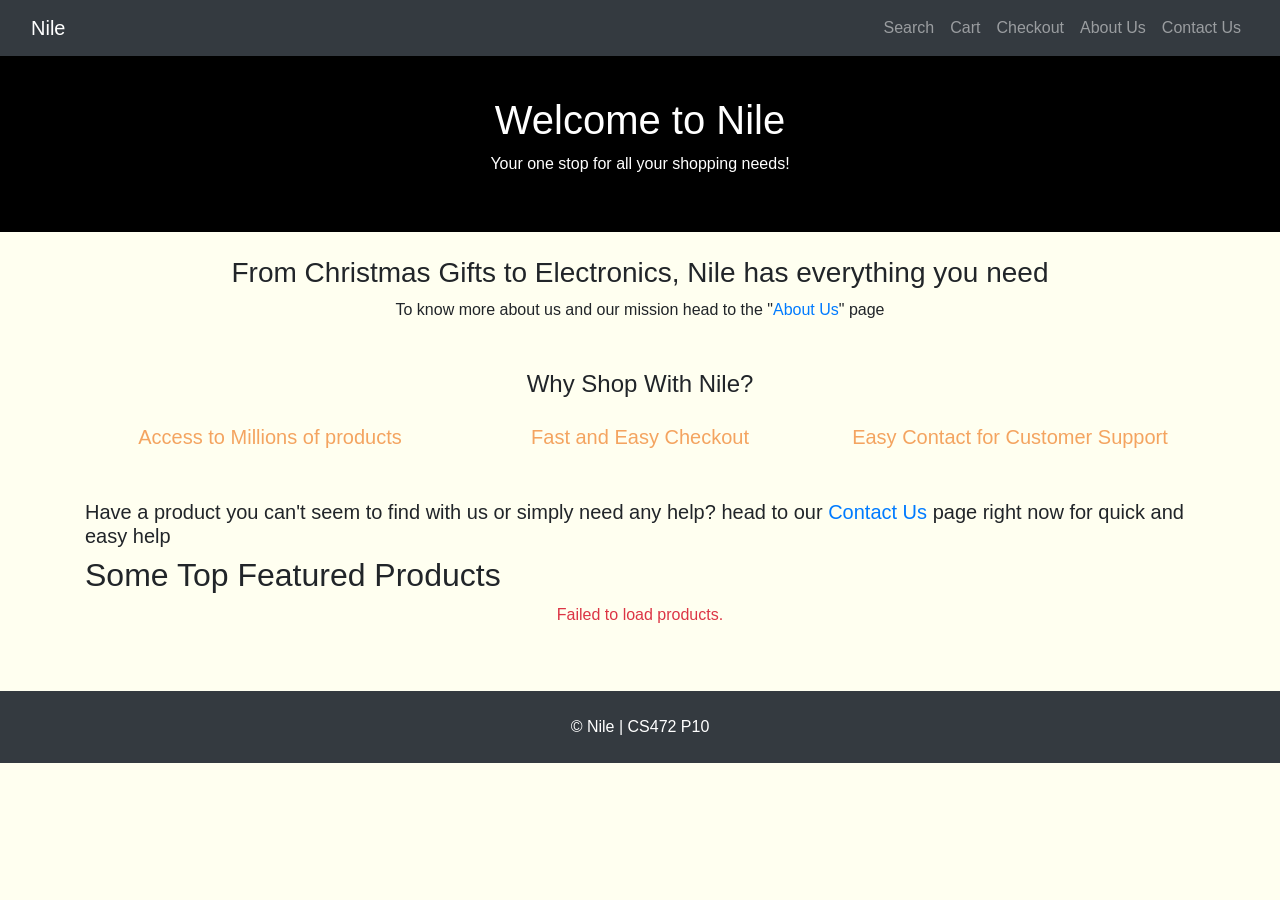
<file: index.html>
<html lang="en">
<head>
  <meta charset="UTF-8">
  <meta name="Dhruv Jain" content="width=device-width">
  <title>Nile-Home</title>
<link rel="stylesheet" href="https://cdn.jsdelivr.net/npm/bootstrap@4.4.1/dist/css/bootstrap.min.css" integrity="sha384-Vkoo8x4CGsO3+Hhxv8T/Q5PaXtkKtu6ug5TOeNV6gBiFeWPGFN9MuhOf23Q9Ifjh" crossorigin="anonymous">  
<link rel="stylesheet" href="css/styles.css">
</head>
<body>
  <nav class="navbar navbar-expand-lg navbar-dark bg-dark">
    <div class="container-fluid">

      <a class="navbar-brand" href="index.html">Nile</a>

      <div class="collapse navbar-collapse justify-content-end" id="mainNavbar">
        <ul class="navbar-nav">

          <li class="nav-item">
            <a class="nav-link" href="products.html">Search</a>
          </li>

          <li class="nav-item">
            <a class="nav-link" href="cart.html">Cart</a>
          </li>

          <li class="nav-item">
            <a class="nav-link" href="checkout.html">Checkout</a>
          </li>

          <li class="nav-item">
            <a class="nav-link" href="about.html">About Us</a>
          </li>

          <li class="nav-item">
            <a class="nav-link" href="contact-us.html">Contact Us</a>
          </li>

        </ul>
      </div>
    </div>
  </nav>

  <header class="hero text-center">
    <h1>Welcome to Nile</h1>
    <p>Your one stop for all your shopping needs!</p>
  </header>

  <main class="container mt-4">
    <h3 class="text-center">From Christmas Gifts to Electronics, Nile has everything you need</h3>

    <div class="text-center">
      <p>To know more about us and our mission head to the "<a href="about.html">About Us</a>" page</p>
    </div>

    
    <section class="container my-5 text-center">
    <h4>Why Shop With Nile?</h4>

    <div class="row mt-4">
      <div class="col-md-4 home-line">Access to Millions of products</div>
      <div class="col-md-4 home-line">Fast and Easy Checkout</div>
      <div class="col-md-4 home-line">Easy Contact for Customer Support</div>
    </div>
  </section>

<h5>Have a product you can't seem to find with us or simply need any help? head to our <a href="contact-us.html">Contact Us</a> page right now for quick and easy help</h5>


    <h2>Some Top Featured Products</h2>
    <div class="row" id="product-list"></div>
  </main>

  <footer class="bg-dark text-white text-center py-4 mt-5">
    <p class="mb-0">&copy; Nile | CS472 P10 </p>
  </footer>

  <script src="js/script.js"></script>
</body>
</html>
</file>
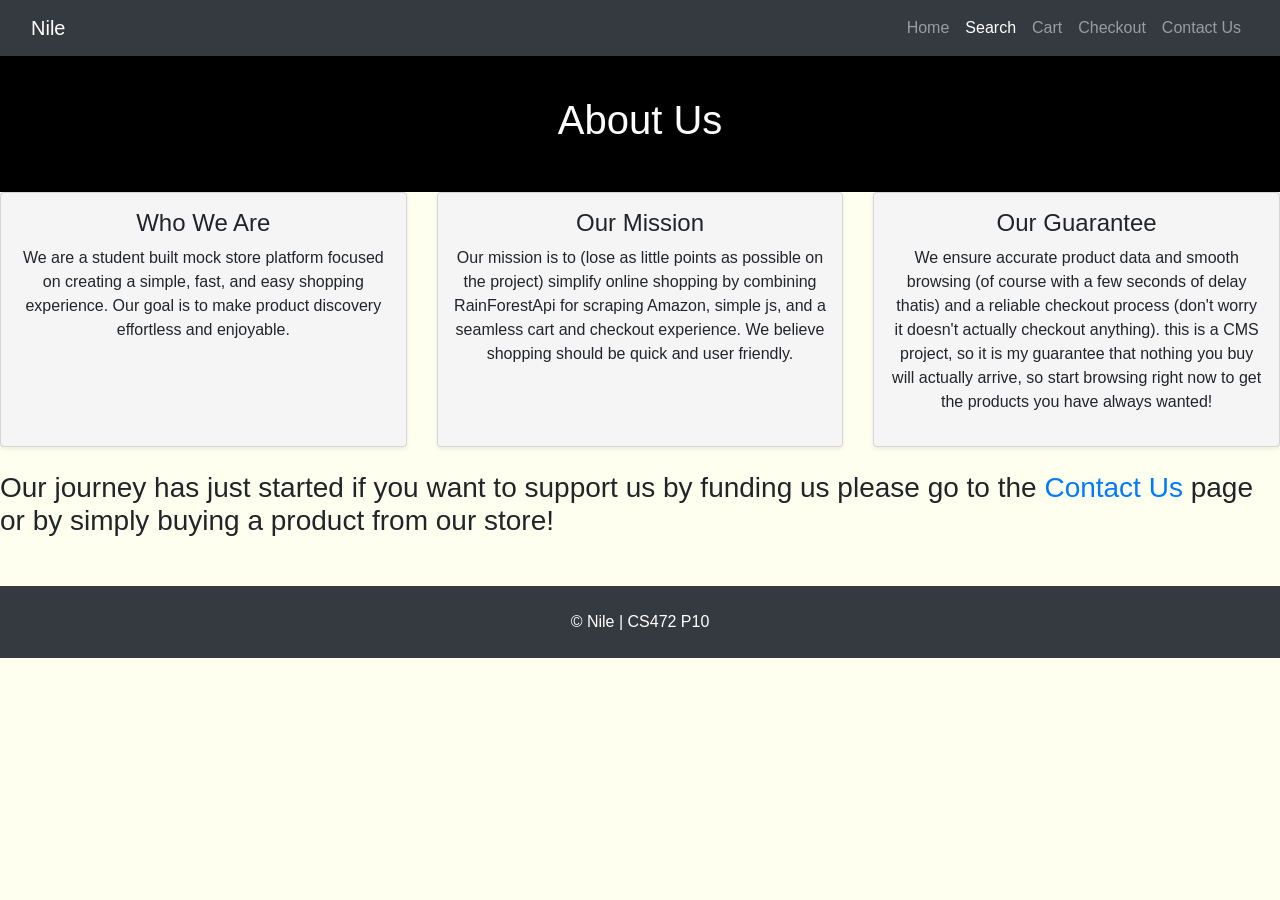
<file: about.html>
<html>
<head>
  <meta charset="UTF-8">
  <meta name="Dhruv JAIN" content="width=device-width">
  <title>Nile-About Us</title>
  <link rel="stylesheet" href="https://cdn.jsdelivr.net/npm/bootstrap@4.4.1/dist/css/bootstrap.min.css" integrity="sha384-Vkoo8x4CGsO3+Hhxv8T/Q5PaXtkKtu6ug5TOeNV6gBiFeWPGFN9MuhOf23Q9Ifjh" crossorigin="anonymous">
  <link rel="stylesheet" href="css/styles.css">
</head>
<body>
  <body>
    <nav class="navbar navbar-expand-lg navbar-dark bg-dark">
    <div class="container-fluid">

      <a class="navbar-brand" href="index.html">Nile</a>

      <div class="collapse navbar-collapse justify-content-end" id="mainNavbar">
        <ul class="navbar-nav">

          <li class="nav-item">
            <a class="nav-link" href="index.html">Home</a>
          </li>

          <li class="nav-item active">
            <a class="nav-link" href="products.html">Search</a>
          </li>

          <li class="nav-item">
            <a class="nav-link" href="cart.html">Cart</a>
          </li>

          <li class="nav-item">
            <a class="nav-link" href="checkout.html">Checkout</a>
          </li>

          <li class="nav-item">
            <a class="nav-link" href="contact-us.html">Contact Us</a>
          </li>

        </ul>
      </div>
    </div>
  </nav>

  <header class="hero text-center">
    <h1>About Us</h1>
  </header>

  <main>
    <div class="row">
    <div class="col-md-4 mb-4">
      <div class="card h-100 shadow-sm p-3 text-center">
        <h4>Who We Are</h4>
        <p>
          We are a student built mock store platform focused on creating a
          simple, fast, and easy shopping experience. Our goal is to
          make product discovery effortless and enjoyable.
        </p>
      </div>
    </div>

    <div class="col-md-4 mb-4">
      <div class="card h-100 shadow-sm p-3 text-center">
        <h4>Our Mission</h4>
        <p>
          Our mission is to (lose as little points as possible on the project) simplify online shopping by combining RainForestApi for scraping Amazon,
          simple js, and a seamless cart and checkout experience.
          We believe shopping should be quick and user friendly.
        </p>
      </div>
    </div>

    <div class="col-md-4 mb-4">
      <div class="card h-100 shadow-sm p-3 text-center">
        <h4>Our Guarantee</h4>
        <p>
          We ensure accurate product data and smooth browsing (of course with a few seconds of delay thatis) and a reliable
          checkout process (don't worry it doesn't actually checkout anything). this is a CMS project, so it is 
          my guarantee that nothing you buy will actually arrive, so start browsing right now to get the products
          you have always wanted!
        </p>
      </div>
    </div>
  </div>

  <h3>Our journey has just started if you want to support us by funding us please go to the <a href="contact-us.html">Contact Us</a> page or by simply buying a product from our store!</h3>
  </main>

  <footer class="bg-dark text-white text-center py-4 mt-5">
    <p class="mb-0">&copy; Nile | CS472 P10 </p>
  </footer>

</body>
</html>
</file>
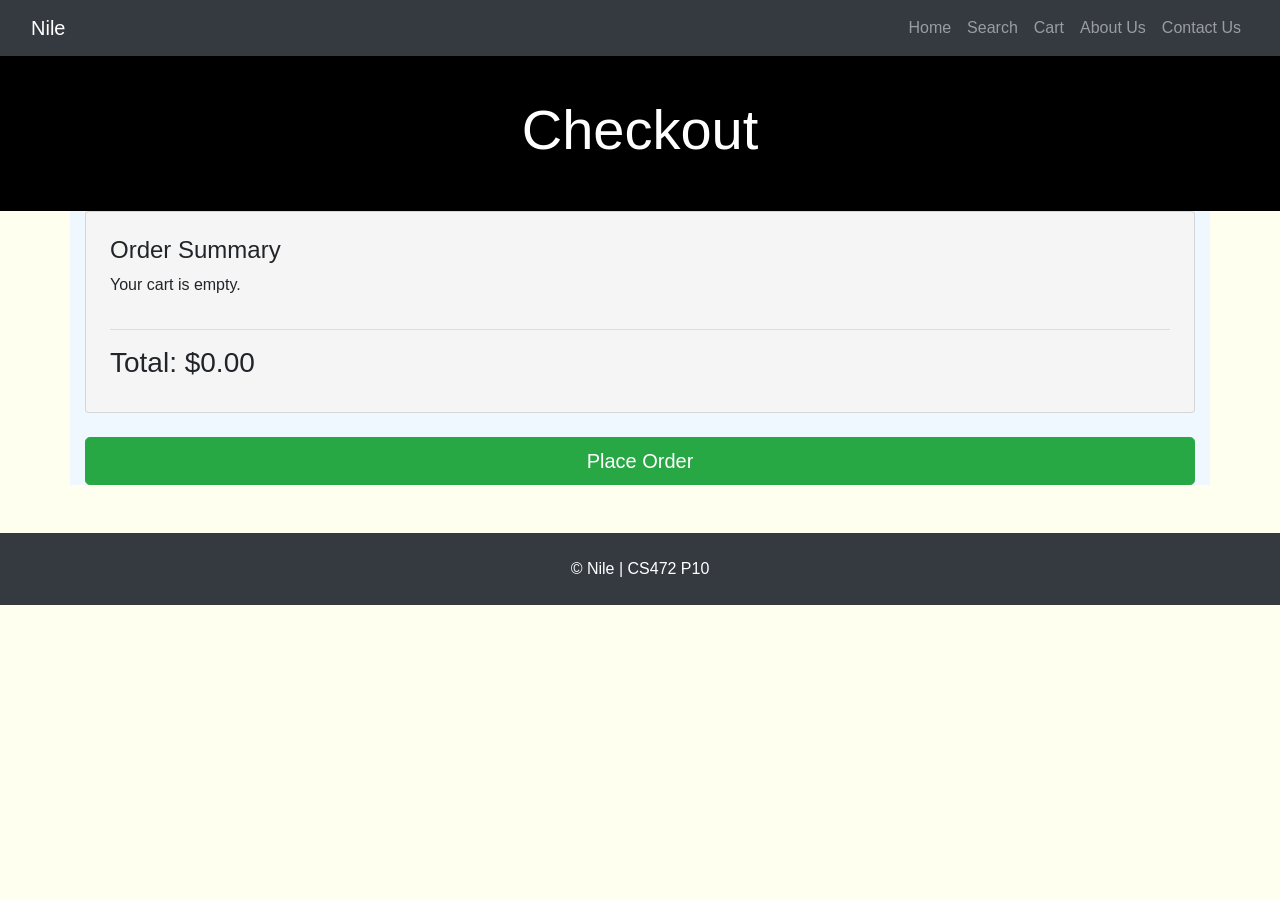
<file: checkout.html>
<!DOCTYPE html>
<html lang="en">
<head>
  <meta charset="UTF-8" />
  <meta name="Dhruv Jain" content="width=device-width, initial-scale=1.0"/>
  <title>Nile-Checkout</title>

  <link rel="stylesheet"
        href="https://cdn.jsdelivr.net/npm/bootstrap@4.4.1/dist/css/bootstrap.min.css"
        crossorigin="anonymous">

  <link rel="stylesheet" href="css/styles.css">
</head>

<body>

<nav class="navbar navbar-expand-lg navbar-dark bg-dark">
    <div class="container-fluid">

      <a class="navbar-brand" href="index.html">Nile</a>

      <div class="collapse navbar-collapse justify-content-end" id="mainNavbar">
        <ul class="navbar-nav">

          <li class="nav-item">
            <a class="nav-link" href="index.html">Home</a>
          </li>

          <li class="nav-item">
            <a class="nav-link" href="products.html">Search</a>
          </li>

          <li class="nav-item">
            <a class="nav-link" href="cart.html">Cart</a>
          </li>

          <li class="nav-item">
            <a class="nav-link" href="about.html">About Us</a>
          </li>

          <li class="nav-item">
            <a class="nav-link" href="contact-us.html">Contact Us</a>
          </li>

        </ul>
      </div>
    </div>
  </nav>

<header class="hero text-center">
    <div class="container">
      <h1 class="display-4">Checkout</h1>
    </div>
  </header>

<main class="container" id="checkout-container">

  <div class="card p-4 mb-4">
    <h4>Order Summary</h4>
    <div id="checkout-items"></div>

    <hr>

    <h3>Total: $<span id="checkout-total">0.00</span></h3>
  </div>

  <div class="text-center">
    <button class="btn btn-success btn-lg w-100" id="placeOrderBtn">
      Place Order
    </button>
  </div>

</main>

<footer class="bg-dark text-white text-center py-4 mt-5">
    <p class="mb-0">&copy; Nile | CS472 P10 </p>
  </footer>

  <script src="https://cdn.jsdelivr.net/npm/bootstrap@4.4.1/dist/js/bootstrap.min.js"></script>

<script src="js/script.js"></script>
</body>
</html>
</file>
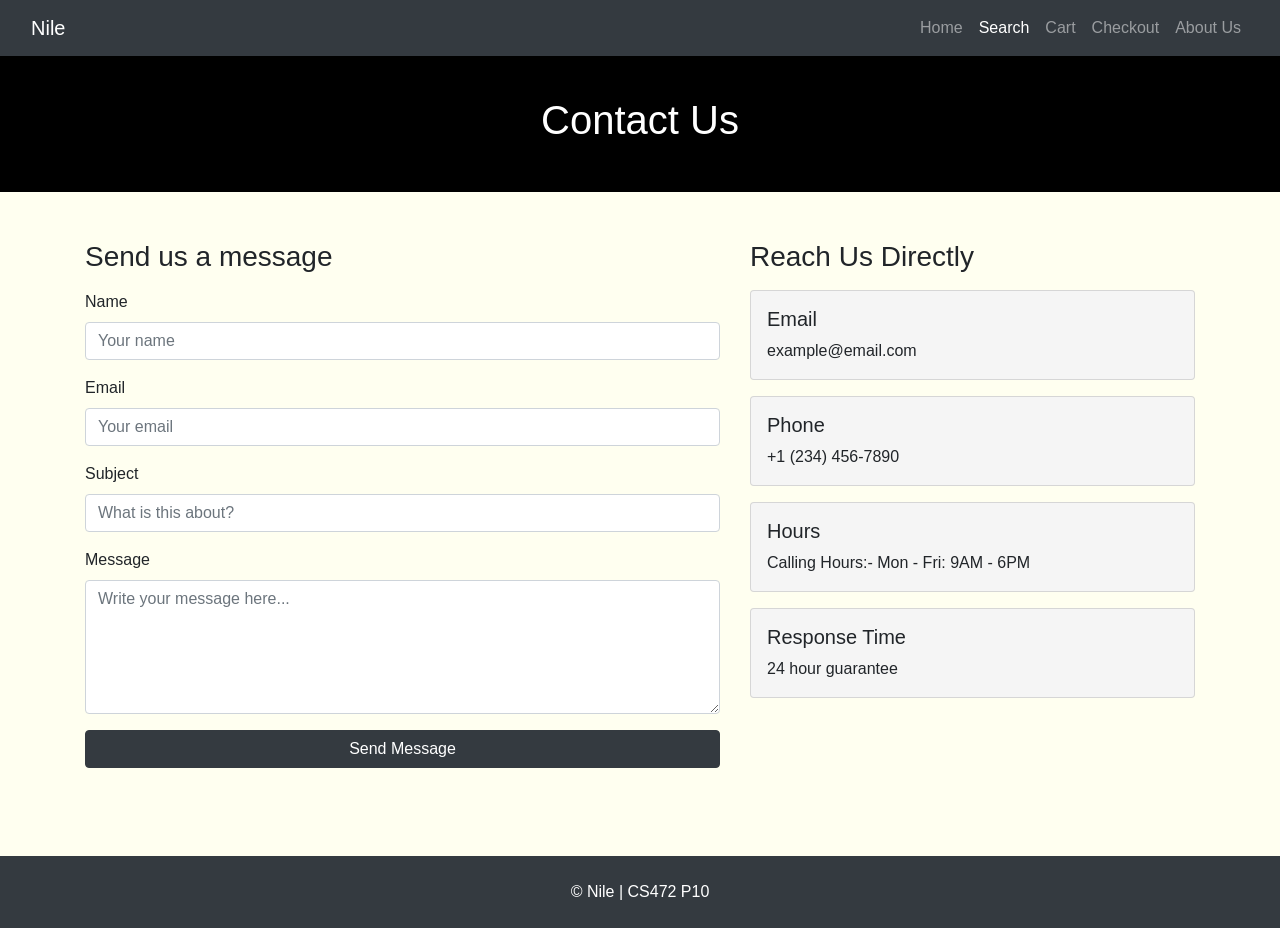
<file: contact-us.html>
<html>
<head>
  <meta charset="UTF-8">
  <meta name="Dhruv JAIN" content="width=device-width">
  <title>Nile-Contact-Us</title>
  <link rel="stylesheet" href="https://cdn.jsdelivr.net/npm/bootstrap@4.4.1/dist/css/bootstrap.min.css" integrity="sha384-Vkoo8x4CGsO3+Hhxv8T/Q5PaXtkKtu6ug5TOeNV6gBiFeWPGFN9MuhOf23Q9Ifjh" crossorigin="anonymous">
  <link rel="stylesheet" href="css/styles.css">
</head>
<body>
  <body>
    <nav class="navbar navbar-expand-lg navbar-dark bg-dark">
    <div class="container-fluid">

      <a class="navbar-brand" href="index.html">Nile</a>

      <div class="collapse navbar-collapse justify-content-end" id="mainNavbar">
        <ul class="navbar-nav">

          <li class="nav-item">
            <a class="nav-link" href="index.html">Home</a>
          </li>

          <li class="nav-item active">
            <a class="nav-link" href="products.html">Search</a>
          </li>

          <li class="nav-item">
            <a class="nav-link" href="cart.html">Cart</a>
          </li>

          <li class="nav-item">
            <a class="nav-link" href="checkout.html">Checkout</a>
          </li>

          <li class="nav-item">
            <a class="nav-link" href="about.html">About Us</a>
          </li>

        </ul>
      </div>
    </div>
  </nav>

   <header class="hero text-center">
    <h1>Contact Us</h1>
  </header>

  <main class="container my-5">

  <div class="row">

    <!-- CONTACT FORM -->
    <div class="col-md-7 mb-4">

      <h3 class="mb-3">Send us a message</h3>

      <form id="contactForm">

        <div class="form-group">
          <label>Name</label>
          <input type="text" class="form-control" placeholder="Your name" required>
        </div>

        <div class="form-group">
          <label>Email</label>
          <input type="email" class="form-control" placeholder="Your email" required>
        </div>

        <div class="form-group">
          <label>Subject</label>
          <input type="text" class="form-control" placeholder="What is this about?">
        </div>

        <div class="form-group">
          <label>Message</label>
          <textarea class="form-control" rows="5" placeholder="Write your message here..." required></textarea>
        </div>

        <button type="submit" class="btn btn-dark btn-block">
          Send Message
        </button>

      </form>

    </div>

    <div class="col-md-5">

      <h3 class="mb-3">Reach Us Directly</h3>

      <div class="card p-3 mb-3">
        <h5>Email</h5>
        <p class="mb-0">example@email.com</p>
      </div>

      <div class="card p-3 mb-3">
        <h5>Phone</h5>
        <p class="mb-0">+1 (234) 456-7890</p>
      </div>

      <div class="card p-3 mb-3">
        <h5>Hours</h5>
        <p class="mb-0">Calling Hours:- Mon - Fri: 9AM - 6PM</p>
      </div>

      <div class="card p-3">
        <h5>Response Time</h5>
        <p class="mb-0">
          24 hour guarantee
        </p>
      </div>

    </div>

  </div>

</main>

   <footer class="bg-dark text-white text-center py-4 mt-5">
    <p class="mb-0">&copy; Nile | CS472 P10 </p>
  </footer>

  <script>
document.getElementById("contactForm").addEventListener("submit", function(e) {
  e.preventDefault();
  alert("Message sent! We’ll get back to you soon.");
  this.reset();
});
</script>

</body>
</html>
</file>
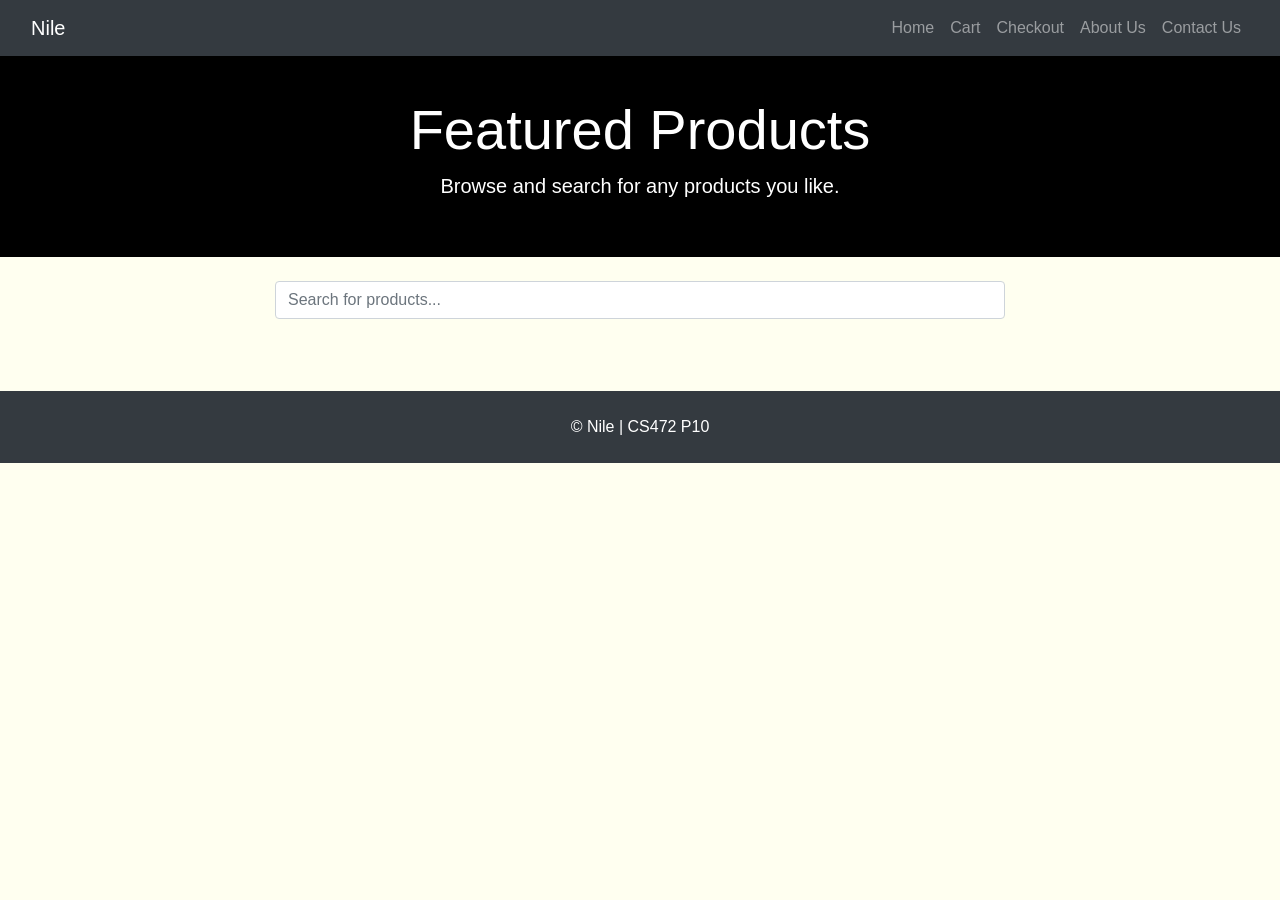
<file: products.html>
<html lang="en">
<head>
  <meta charset="UTF-8">
  <meta name="Dhruv Jain" content="width=device-width, initial-scale=1.0">
  <title>Nile-Search</title>

  <link rel="stylesheet"
        href="https://cdn.jsdelivr.net/npm/bootstrap@4.4.1/dist/css/bootstrap.min.css"
        crossorigin="anonymous">

  <link rel="stylesheet" href="css/styles.css">
</head>

<body>

  <nav class="navbar navbar-expand-lg navbar-dark bg-dark">
    <div class="container-fluid">

      <a class="navbar-brand" href="index.html">Nile</a>

      <div class="collapse navbar-collapse justify-content-end" id="mainNavbar">
        <ul class="navbar-nav">

          <li class="nav-item">
            <a class="nav-link" href="index.html">Home</a>
          </li>

          <li class="nav-item">
            <a class="nav-link" href="cart.html">Cart</a>
          </li>

          <li class="nav-item">
            <a class="nav-link" href="checkout.html">Checkout</a>
          </li>

          <li class="nav-item">
            <a class="nav-link" href="about.html">About Us</a>
          </li>

          <li class="nav-item">
            <a class="nav-link" href="contact-us.html">Contact Us</a>
          </li>

        </ul>
      </div>
    </div>
  </nav>

  <header class="hero text-center">
    <div class="container">
      <h1 class="display-4">Featured Products</h1>
      <p class="lead">Browse and search for any products you like.</p>
    </div>
  </header>

  <section class="container my-4">
    <div class="row justify-content-center">
      <div class="col-md-8">
        <input type="text"
               id="search-bar"
               class="form-control"
               placeholder="Search for products..."
               aria-label="Search products">
      </div>
    </div>
  </section>

  <main class="container mt-4">
    <div class="row" id="product-list-initial">

    </div>
  </main>

  <footer class="bg-dark text-white text-center py-4 mt-5">
    <p class="mb-0">&copy; Nile | CS472 P10 </p>
  </footer>

  <script src="https://cdn.jsdelivr.net/npm/bootstrap@4.4.1/dist/js/bootstrap.min.js"></script>

  <script src="js/script.js"></script>

</body>
</html>
</file>
<file: css/styles.css>
body { background: ivory; }
.hero { background: black; color: white; padding: 40px; }
.nav-buttons { padding: 16; color: white;}
.navbar { background-color: rgba(0, 0, 0, 0.758);}
.navbar-name { text-align: center; color: white;}
.card-img-top {width: 100%; height: 250px !important; object-fit: contain; padding: 10px;}
.card {background: whitesmoke;}
.card-title {height: 150px;}
.home-line {
    text-shadow: 1cap;
    color: sandybrown;
    font-size: 20px;
}
.product-image {
      max-height: 500px;
      object-fit: contain;
      width: 100%;
      border-radius: 10px;
    }

    .thumbnail-img {
      width: 70px;
      height: 70px;
      object-fit: cover;
      cursor: pointer;
      border: 2px solid transparent;
      border-radius: 8px;
    }

    .thumbnail-img:hover {
      border-color: black;
    }

    .price {
      font-size: 2rem;
      font-weight: bold;
      color: #198754;
    }

    .rating {
      color: #ffc107;
      font-size: 1.2rem;
    }

    .feature-list li {
      margin-bottom: 8px;
    }

    .review-card {
      border-radius: 10px;
    }

    #checkout-container {
        background-color: aliceblue;
    }
</file>
